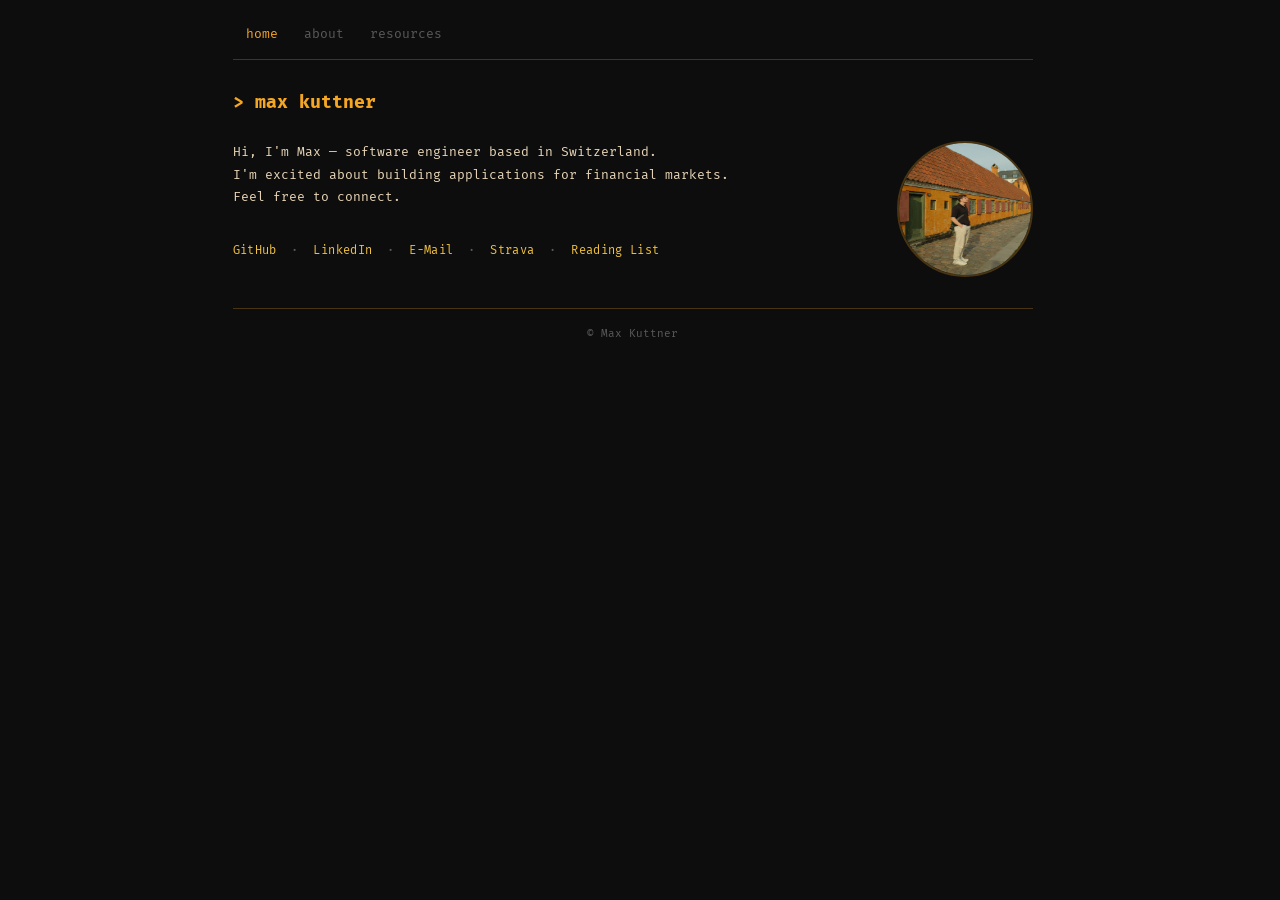
<file: index.html>
<!doctype html>
<html lang="en">
<head>
  <meta charset="UTF-8">
  <meta name="viewport" content="width=device-width, initial-scale=1.0">
  <title>max kuttner</title>
  <meta name="description" content="Personal website of Max Kuttner — software engineer based in Switzerland.">
  <link rel="icon" href="/static/favicon.ico">
  <link rel="preconnect" href="https://fonts.googleapis.com">
  <link rel="preconnect" href="https://fonts.gstatic.com" crossorigin>
  <link href="https://fonts.googleapis.com/css2?family=Fira+Mono:wght@400;700&display=swap" rel="stylesheet">
  <link rel="stylesheet" href="/static/style.css">
</head>
<body>
  <div id="container">
    <div id="top-nav">
      <ul>
        <li><a href="/" class="active">home</a></li>
        <li><a href="/about">about</a></li>
        <li><a href="/resources">resources</a></li>
      </ul>
    </div>

    <h1 class="title">&gt; max kuttner</h1>
    <img src="/static/images/profile.jpg" class="logo self-portrait" width="132" height="132" alt="Max Kuttner">

    <p class="content">
      Hi, I'm Max &mdash; software engineer based in Switzerland.
      <br>
      I'm excited about building applications for financial markets.
      <br>
      Feel free to connect.
    </p>

    <div id="socials">
      <a href="https://github.com/maxkuttner">GitHub</a>
      &nbsp;&middot;&nbsp;
      <a href="https://www.linkedin.com/in/maximilian-kuttner/">LinkedIn</a>
      &nbsp;&middot;&nbsp;
      <a href="mailto:mkuttner.public@proton.me">E-Mail</a>
      &nbsp;&middot;&nbsp;
      <a href="https://www.strava.com/athletes/150339994">Strava</a>
      &nbsp;&middot;&nbsp;
      <a href="https://www.fable.co/fabler/max-kuttner-474618015124">Reading List</a>
    </div>

    <footer>
      &copy; Max Kuttner
    </footer>
  </div>
</body>
</html>
</file>
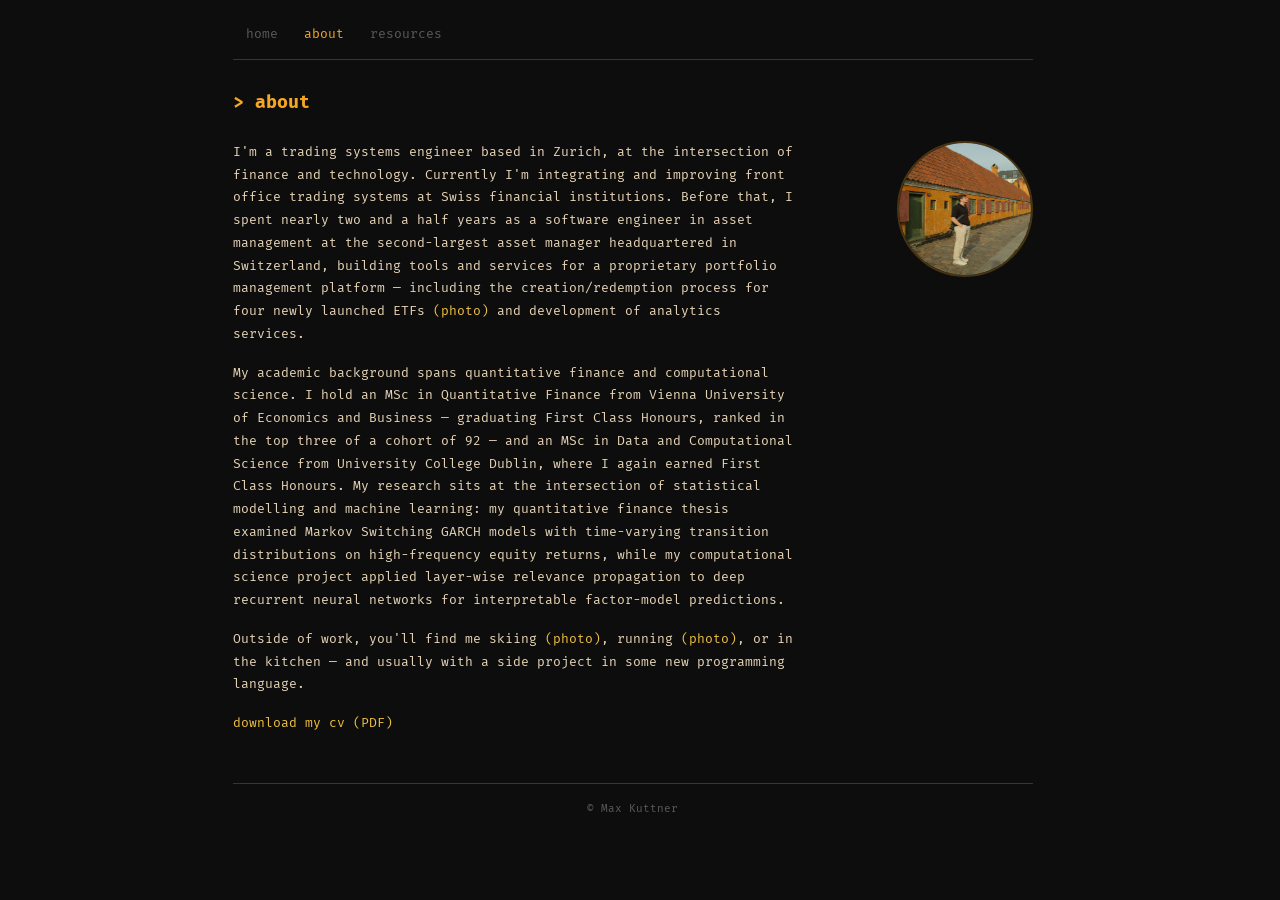
<file: about.html>
<!doctype html>
<html lang="en">
<head>
  <meta charset="UTF-8">
  <meta name="viewport" content="width=device-width, initial-scale=1.0">
  <title>about &mdash; max kuttner</title>
  <meta name="description" content="About Max Kuttner — trading systems engineer based in Zurich.">
  <link rel="icon" href="/static/favicon.ico">
  <link rel="preconnect" href="https://fonts.googleapis.com">
  <link rel="preconnect" href="https://fonts.gstatic.com" crossorigin>
  <link href="https://fonts.googleapis.com/css2?family=Fira+Mono:wght@400;700&display=swap" rel="stylesheet">
  <link rel="stylesheet" href="/static/style.css">
</head>
<body>
  <div id="container">
    <div id="top-nav">
      <ul>
        <li><a href="/">home</a></li>
        <li><a href="/about" class="active">about</a></li>
        <li><a href="/resources">resources</a></li>
      </ul>
    </div>

    <h1 class="title">&gt; about</h1>
    <img src="/static/images/profile.jpg" class="logo self-portrait" width="132" height="132" alt="Max Kuttner">

    <div class="about-content">
      <p>
        I'm a trading systems engineer based in Zurich, at the intersection of finance and technology.
        Currently I'm integrating and improving front office trading systems at Swiss financial
        institutions. Before that, I spent nearly two and a half years as a software engineer in asset
        management at the second-largest asset manager headquartered in Switzerland, building tools and
        services for a proprietary portfolio management platform — including the creation/redemption
        process for four newly launched ETFs <a href="/static/images/max_etf2.jpeg" target="_blank">(photo)</a> 
	and development of analytics services.
      </p>

      <p>
        My academic background spans quantitative finance and computational science. I hold an MSc in
        Quantitative Finance from Vienna University of Economics and Business — graduating First Class
        Honours, ranked in the top three of a cohort of 92 — and an MSc in Data and Computational
        Science from University College Dublin, where I again earned First Class Honours. My research
        sits at the intersection of statistical modelling and machine learning: my quantitative finance
        thesis examined Markov Switching GARCH models with time-varying transition distributions on
        high-frequency equity returns, while my computational science project applied layer-wise
        relevance propagation to deep recurrent neural networks for interpretable factor-model
        predictions.
      </p>

      <p>
        Outside of work, you'll find me skiing <a href="/static/images/max_ski01.jpeg" target="_blank">(photo)</a>, 
        running <a href="/static/images/max_running001.png" target="_blank">(photo)</a>, or in the kitchen — and usually with a side
        project in some new programming language.
      </p>

      <p>
        <a href="/Maximilian-Kuttner-Resume.pdf" download>download my cv (PDF)</a>
      </p>
    </div>

    <footer>
      &copy; Max Kuttner
    </footer>
  </div>
</body>
</html>
</file>
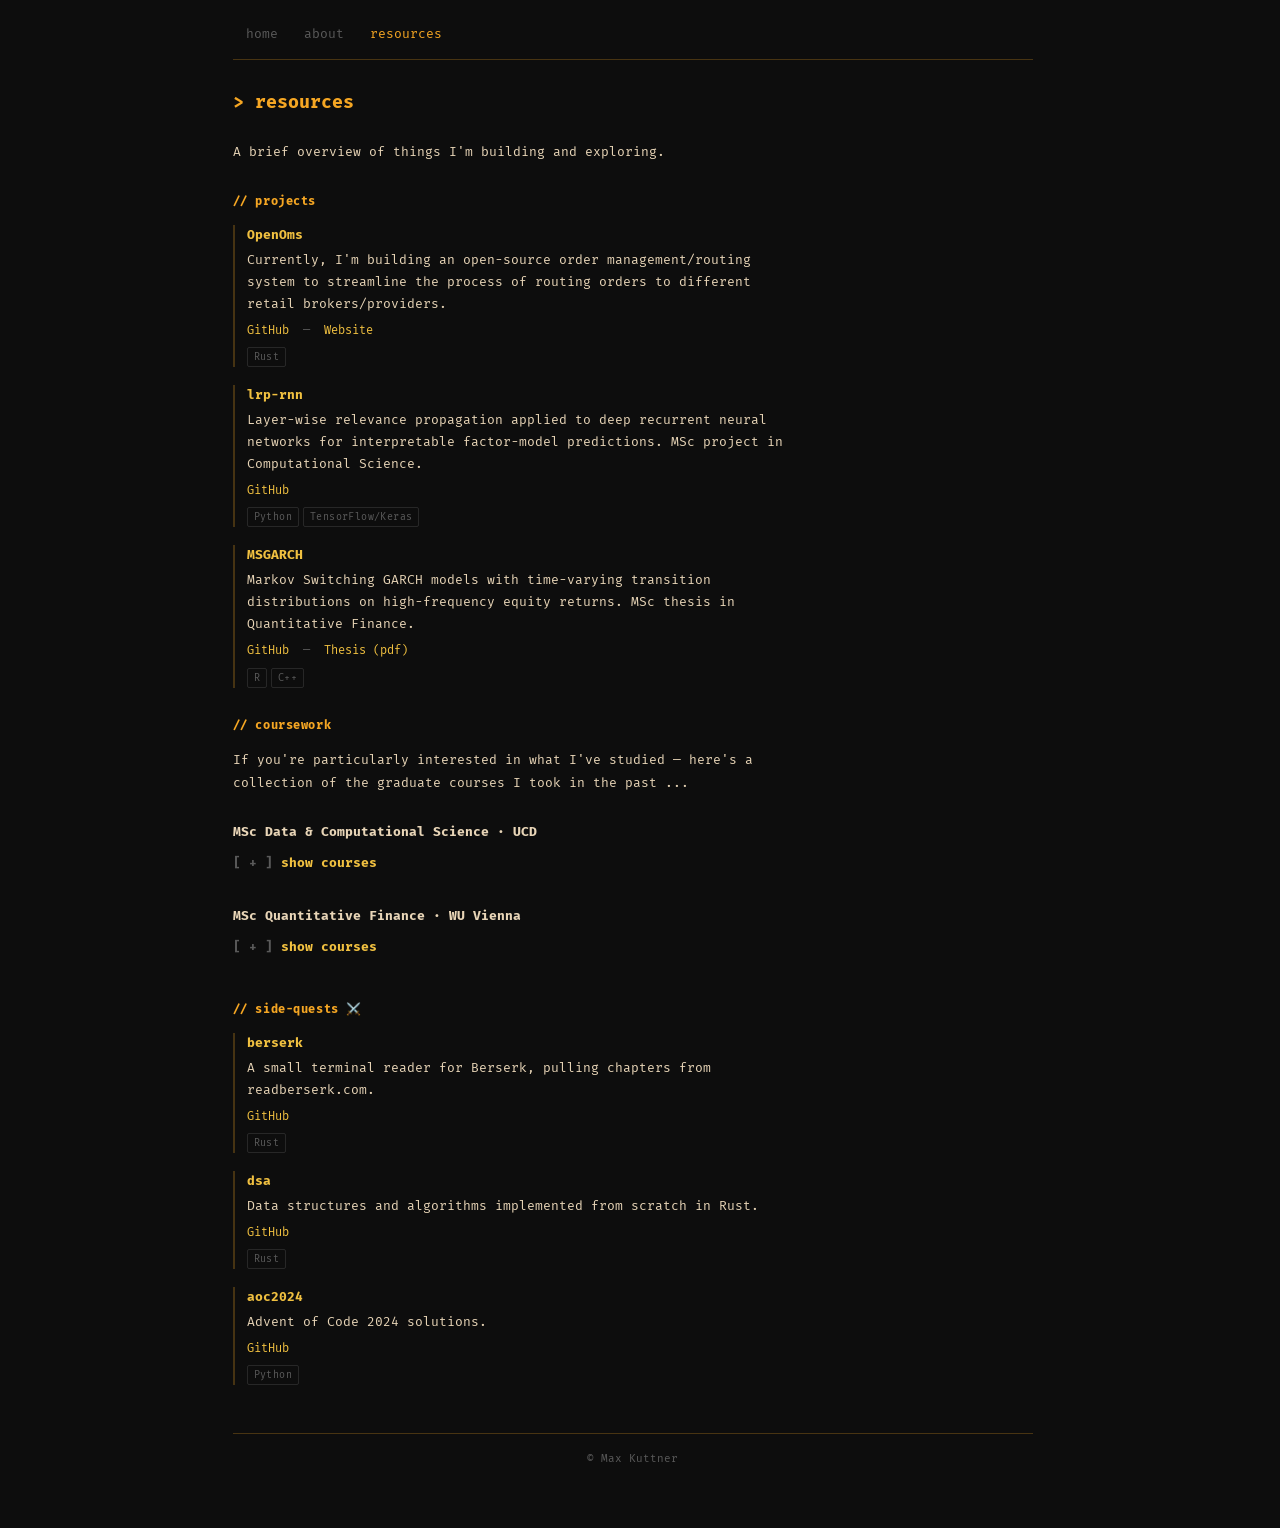
<file: resources.html>
<!doctype html>
<html lang="en">
<head>
  <meta charset="UTF-8">
  <meta name="viewport" content="width=device-width, initial-scale=1.0">
  <title>resources &mdash; max kuttner</title>
  <meta name="description" content="Projects and work by Max Kuttner — trading systems engineer based in Zurich.">
  <link rel="icon" href="/static/favicon.ico">
  <link rel="preconnect" href="https://fonts.googleapis.com">
  <link rel="preconnect" href="https://fonts.gstatic.com" crossorigin>
  <link href="https://fonts.googleapis.com/css2?family=Fira+Mono:wght@400;700&display=swap" rel="stylesheet">
  <link rel="stylesheet" href="/static/style.css">
</head>
<body>
  <div id="container">
    <div id="top-nav">
      <ul>
        <li><a href="/">home</a></li>
        <li><a href="/about">about</a></li>
        <li><a href="/resources" class="active">resources</a></li>
      </ul>
    </div>

    <h1 class="title">&gt; resources</h1>

    <div class="resources-content">
      <p class="resources-intro">
        A brief overview of things I'm building and exploring.
      </p>

      <h2 class="section-heading">// projects</h2>

      <div class="project-list">
        <div class="project-entry">
          <span class="project-name">OpenOms</span>
          <span class="project-desc">Currently, I'm building an open-source order management/routing system to streamline the process of routing orders to different retail brokers/providers.</span>
          <span class="project-links">
            <a href="https://github.com/maxkuttner/openoms">GitHub</a>
            &nbsp;&mdash;&nbsp;
            <a href="https://openoms.dev" target="_blank">Website</a>
          </span>
          <div class="lang-tags">
            <span class="lang-tag">Rust</span>
          </div>
        </div>

        <div class="project-entry">
          <span class="project-name">lrp-rnn</span>
          <span class="project-desc">Layer-wise relevance propagation applied to deep recurrent neural networks for interpretable factor-model predictions. MSc project in Computational Science.</span>
          <span class="project-links">
            <a href="https://github.com/maxkuttner/LRP-For-Deep-Recurrent-Factor-Models">GitHub</a>
          </span>
          <div class="lang-tags">
            <span class="lang-tag">Python</span>
            <span class="lang-tag">TensorFlow/Keras</span>
          </div>
        </div>

        <div class="project-entry">
          <span class="project-name">MSGARCH</span>
          <span class="project-desc">Markov Switching GARCH models with time-varying transition distributions on high-frequency equity returns. MSc thesis in Quantitative Finance.</span>
          <span class="project-links">
            <a href="https://github.com/maxkuttner/MSGARCH">GitHub</a>
            &nbsp;&mdash;&nbsp;
            <a href="/static/thesis.pdf" target="_blank">Thesis (pdf)</a>
          </span>
          <div class="lang-tags">
            <span class="lang-tag">R</span>
            <span class="lang-tag">C++</span>
          </div>
        </div>
      </div>

      <h2 class="section-heading">// coursework</h2>

      <p class="resources-intro">
        If you're particularly interested in what I've studied — here's a collection of the graduate courses I took in the past ...
      </p>

      <p class="course-group">MSc Data &amp; Computational Science &middot; UCD</p>

      <details class="course-details">
        <summary>show courses</summary>
      <div class="course-list">
        <div class="course-row">
          <div class="course-head">
            <span class="course-name">Scientific Programming Concepts</span>
            <span class="course-links">
              <a href="https://github.com/maxkuttner/sciprog_22/tree/Maximilian_Kuttner_Brightspace">GitHub</a>
              &nbsp;&mdash;&nbsp;
              <a href="https://hub.ucd.ie/usis/!W_HU_MENU.P_PUBLISH?p_tag=MODULE&MODULE=ACM40660" target="_blank">ACM40660 &middot; UCD</a>
            </span>
          </div>
          <div class="course-desc">Building and compiling programs in C for scientific research — pointers, memory management, standard libraries, version control and tooling (make, gdb, gprof), closing with an intro to Python.</div>
        </div>

        <div class="course-row">
          <div class="course-head">
            <span class="course-name">High Performance Computing</span>
            <span class="course-links">
              <a href="https://hub.ucd.ie/usis/!W_HU_MENU.P_PUBLISH?p_tag=MODULE&MODULE=ACM40640" target="_blank">ACM40640 &middot; UCD</a>
            </span>
          </div>
          <div class="course-desc">High-performance computing — devising parallel strategies and building parallel applications in C with OpenMP and MPI.</div>
        </div>

        <div class="course-row">
          <div class="course-head">
            <span class="course-name">Projects in Maths Modelling</span>
            <span class="course-links"><a href="https://hub.ucd.ie/usis/!W_HU_MENU.P_PUBLISH?p_tag=MODULE&MODULE=ACM40960" target="_blank">ACM40960 &middot; UCD</a></span>
          </div>
          <div class="course-desc">A substantial project combining computational, statistical and mathematical skills — random number generators, Monte Carlo simulation and machine learning.</div>
        </div>

        <div class="course-row">
          <div class="course-head">
            <span class="course-name">Data Programming with C</span>
            <span class="course-links"><a href="https://hub.ucd.ie/usis/!W_HU_MENU.P_PUBLISH?p_tag=MODULE&MODULE=STAT40780" target="_blank">STAT40780 &middot; UCD</a></span>
          </div>
          <div class="course-desc">Writing C and C++ and interfacing it with R via Rcpp for fast, large-scale data manipulation.</div>
        </div>

        <div class="course-row">
          <div class="course-head">
            <span class="course-name">Stochastic Models</span>
            <span class="course-links"><a href="https://hub.ucd.ie/usis/!W_HU_MENU.P_PUBLISH?p_tag=MODULE&MODULE=STAT40810" target="_blank">STAT40810 &middot; UCD</a></span>
          </div>
          <div class="course-desc">Building and assessing statistical models — model selection, nonparametric regression, survival models, Markov chains, Poisson processes and finite mixtures.</div>
        </div>

        <div class="course-row">
          <div class="course-head">
            <span class="course-name">Advanced Bayesian Analysis</span>
            <span class="course-links"><a href="https://hub.ucd.ie/usis/!W_HU_MENU.P_PUBLISH?p_tag=MODULE&MODULE=STAT40950" target="_blank">STAT40950 &middot; UCD</a></span>
          </div>
          <div class="course-desc">Advanced Bayesian inference — efficiently exploring posteriors (including intractable likelihoods) and fitting complex models to structured data.</div>
        </div>

        <div class="course-row">
          <div class="course-head">
            <span class="course-name">Optimisation in ML</span>
            <span class="course-links"><a href="https://hub.ucd.ie/usis/!W_HU_MENU.P_PUBLISH?p_tag=MODULE&MODULE=ACM40990" target="_blank">ACM40990 &middot; UCD</a></span>
          </div>
          <div class="course-desc">Continuous optimisation for machine learning — gradient and Newton-type methods, trust-region and global optimisation, implemented from scratch in Python.</div>
        </div>

        <div class="course-row">
          <div class="course-head">
            <span class="course-name">Uncertainty Quantification</span>
            <span class="course-links"><a href="https://hub.ucd.ie/usis/!W_HU_MENU.P_PUBLISH?p_tag=MODULE&MODULE=ACM41000" target="_blank">ACM41000 &middot; UCD</a></span>
          </div>
          <div class="course-desc">Modelling with ODE/PDE systems and quantifying uncertainty — the adjoint method and statistical inference for model parameters.</div>
        </div>

        <div class="course-row">
          <div class="course-head">
            <span class="course-name">Statistical Machine Learning</span>
            <span class="course-links"><a href="https://hub.ucd.ie/usis/!W_HU_MENU.P_PUBLISH?p_tag=MODULE&MODULE=STAT30270" target="_blank">STAT30270 &middot; UCD</a></span>
          </div>
          <div class="course-desc">Statistical learning in R — classification, tree-based and ensemble methods, SVMs, clustering and matrix factorisation.</div>
        </div>

        <div class="course-row">
          <div class="course-head">
            <span class="course-name">Multivariate Analysis</span>
            <span class="course-links"><a href="https://hub.ucd.ie/usis/!W_HU_MENU.P_PUBLISH?p_tag=MODULE&MODULE=STAT40150" target="_blank">STAT40150 &middot; UCD</a></span>
          </div>
          <div class="course-desc">Multivariate statistical methods — clustering, classification, multidimensional scaling, PCA and factor analysis.</div>
        </div>

        <div class="course-row">
          <div class="course-head">
            <span class="course-name">Bayesian Analysis</span>
            <span class="course-links"><a href="https://hub.ucd.ie/usis/!W_HU_MENU.P_PUBLISH?p_tag=MODULE&MODULE=STAT40850" target="_blank">STAT40850 &middot; UCD</a></span>
          </div>
          <div class="course-desc">Bayesian statistics — Bayesian linear regression, hierarchical models and model comparison.</div>
        </div>

        <div class="course-row">
          <div class="course-head">
            <span class="course-name">Machine Learning &amp; AI</span>
            <span class="course-links"><a href="https://hub.ucd.ie/usis/!W_HU_MENU.P_PUBLISH?p_tag=MODULE&MODULE=STAT40970" target="_blank">STAT40970 &middot; UCD</a></span>
          </div>
          <div class="course-desc">Machine learning and AI including deep learning — implemented in R with keras and benchmarked on out-of-sample prediction.</div>
        </div>

        <div class="course-row">
          <div class="course-head">
            <span class="course-name">Numerical Algorithms</span>
            <span class="course-links"><a href="https://hub.ucd.ie/usis/!W_HU_MENU.P_PUBLISH?p_tag=MODULE&MODULE=ACM40290" target="_blank">ACM40290 &middot; UCD</a></span>
          </div>
          <div class="course-desc">Numerical methods for linear systems, quadrature, nonlinear and optimisation problems, interpolation and differential equations.</div>
        </div>

        <div class="course-row">
          <div class="course-head">
            <span class="course-name">Applied Matrix Theory</span>
            <span class="course-links"><a href="https://hub.ucd.ie/usis/!W_HU_MENU.P_PUBLISH?p_tag=MODULE&MODULE=MATH40550" target="_blank">MATH40550 &middot; UCD</a></span>
          </div>
          <div class="course-desc">Matrix theory — eigenvalues, matrix norms, Schur and singular value decompositions, conditioning and positive-definite matrices.</div>
        </div>

        <div class="course-row">
          <div class="course-head">
            <span class="course-name">Modern Regression Analysis</span>
            <span class="course-links"><a href="https://hub.ucd.ie/usis/!W_HU_MENU.P_PUBLISH?p_tag=MODULE&MODULE=STAT20230" target="_blank">STAT20230 &middot; UCD</a></span>
          </div>
          <div class="course-desc">Regression modelling in R — model fitting and interpretation, diagnostics, model selection and ANOVA.</div>
        </div>

        <div class="course-row">
          <div class="course-head">
            <span class="course-name">Data Programming with Python</span>
            <span class="course-links"><a href="https://hub.ucd.ie/usis/!W_HU_MENU.P_PUBLISH?p_tag=MODULE&MODULE=STAT40800" target="_blank">STAT40800 &middot; UCD</a></span>
          </div>
          <div class="course-desc">Data programming in Python — manipulation, visualisation, regression, classification, machine learning, APIs and web scraping.</div>
        </div>
      </div>
      </details>

      <p class="course-group">MSc Quantitative Finance &middot; WU Vienna</p>

      <details class="course-details">
        <summary>show courses</summary>
      <div class="course-list">
        <div class="course-row">
          <div class="course-head">
            <span class="course-name">Mathematics I</span>
            <span class="course-links"><a href="https://learn.wu.ac.at/vvz/" target="_blank">WU Vienna</a></span>
          </div>
        </div>

        <div class="course-row">
          <div class="course-head">
            <span class="course-name">Mathematics II</span>
            <span class="course-links"><a href="https://learn.wu.ac.at/vvz/" target="_blank">WU Vienna</a></span>
          </div>
        </div>

        <div class="course-row">
          <div class="course-head">
            <span class="course-name">Probability</span>
            <span class="course-links"><a href="https://learn.wu.ac.at/vvz/" target="_blank">WU Vienna</a></span>
          </div>
        </div>

        <div class="course-row">
          <div class="course-head">
            <span class="course-name">Statistics I</span>
            <span class="course-links"><a href="https://learn.wu.ac.at/vvz/" target="_blank">WU Vienna</a></span>
          </div>
        </div>

        <div class="course-row">
          <div class="course-head">
            <span class="course-name">Statistics II</span>
            <span class="course-links"><a href="https://learn.wu.ac.at/vvz/" target="_blank">WU Vienna</a></span>
          </div>
        </div>

        <div class="course-row">
          <div class="course-head">
            <span class="course-name">Computing</span>
            <span class="course-links"><a href="https://learn.wu.ac.at/vvz/" target="_blank">WU Vienna</a></span>
          </div>
        </div>

        <div class="course-row">
          <div class="course-head">
            <span class="course-name">Econometrics</span>
            <span class="course-links"><a href="https://learn.wu.ac.at/vvz/" target="_blank">WU Vienna</a></span>
          </div>
        </div>

        <div class="course-row">
          <div class="course-head">
            <span class="course-name">Financial Econometrics</span>
            <span class="course-links"><a href="https://learn.wu.ac.at/vvz/" target="_blank">WU Vienna</a></span>
          </div>
        </div>

        <div class="course-row">
          <div class="course-head">
            <span class="course-name">Microeconomics</span>
            <span class="course-links"><a href="https://learn.wu.ac.at/vvz/" target="_blank">WU Vienna</a></span>
          </div>
        </div>

        <div class="course-row">
          <div class="course-head">
            <span class="course-name">Financial Markets and Instruments</span>
            <span class="course-links"><a href="https://learn.wu.ac.at/vvz/" target="_blank">WU Vienna</a></span>
          </div>
        </div>

        <div class="course-row">
          <div class="course-head">
            <span class="course-name">Principles of Finance</span>
            <span class="course-links"><a href="https://learn.wu.ac.at/vvz/" target="_blank">WU Vienna</a></span>
          </div>
        </div>

        <div class="course-row">
          <div class="course-head">
            <span class="course-name">Corporate Finance</span>
            <span class="course-links"><a href="https://learn.wu.ac.at/vvz/" target="_blank">WU Vienna</a></span>
          </div>
        </div>

        <div class="course-row">
          <div class="course-head">
            <span class="course-name">Continuous Time Finance I</span>
            <span class="course-links"><a href="https://learn.wu.ac.at/vvz/" target="_blank">WU Vienna</a></span>
          </div>
        </div>

        <div class="course-row">
          <div class="course-head">
            <span class="course-name">Continuous Time Finance II</span>
            <span class="course-links"><a href="https://learn.wu.ac.at/vvz/" target="_blank">WU Vienna</a></span>
          </div>
        </div>

        <div class="course-row">
          <div class="course-head">
            <span class="course-name">Asset Pricing</span>
            <span class="course-links"><a href="https://learn.wu.ac.at/vvz/" target="_blank">WU Vienna</a></span>
          </div>
        </div>

        <div class="course-row">
          <div class="course-head">
            <span class="course-name">Game Theory</span>
            <span class="course-links"><a href="https://learn.wu.ac.at/vvz/" target="_blank">WU Vienna</a></span>
          </div>
        </div>

        <div class="course-row">
          <div class="course-head">
            <span class="course-name">Paper Reading and Writing</span>
            <span class="course-links"><a href="https://learn.wu.ac.at/vvz/" target="_blank">WU Vienna</a></span>
          </div>
        </div>

        <div class="course-row">
          <div class="course-head">
            <span class="course-name">Research Seminar I</span>
            <span class="course-links"><a href="https://learn.wu.ac.at/vvz/" target="_blank">WU Vienna</a></span>
          </div>
        </div>
      </div>
      </details>

      <h2 class="section-heading">// side-quests ⚔️</h2>

      <div class="project-list">
        <div class="project-entry">
          <span class="project-name">berserk</span>
          <span class="project-desc">A small terminal reader for Berserk, pulling chapters from readberserk.com.</span>
          <span class="project-links">
            <a href="https://github.com/maxkuttner/berserk">GitHub</a>
          </span>
          <div class="lang-tags">
            <span class="lang-tag">Rust</span>
          </div>
        </div>

        <div class="project-entry">
          <span class="project-name">dsa</span>
          <span class="project-desc">Data structures and algorithms implemented from scratch in Rust.</span>
          <span class="project-links">
            <a href="https://github.com/maxkuttner/dsa">GitHub</a>
          </span>
          <div class="lang-tags">
            <span class="lang-tag">Rust</span>
          </div>
        </div>

        <div class="project-entry">
          <span class="project-name">aoc2024</span>
          <span class="project-desc">Advent of Code 2024 solutions.</span>
          <span class="project-links">
            <a href="https://github.com/maxkuttner/AOC2024">GitHub</a>
          </span>
          <div class="lang-tags">
            <span class="lang-tag">Python</span>
          </div>
        </div>
      </div>

    </div>

    <footer>
      &copy; Max Kuttner
    </footer>
  </div>
</body>
</html>
</file>
<file: static/style.css>
:root {
  --bg:      #0d0d0d;
  --text:    #e8d5b7;   /* warm off-white */
  --heading: #f5a623;   /* amber */
  --link:    #f0c040;   /* gold */
  --dim:     #5a5a5a;   /* muted */
  --border:  rgba(245, 166, 35, 0.25);
}

* {
  margin: 0;
  padding: 0;
}

html {
  scrollbar-gutter: stable;
  overflow-y: scroll;
}

ul {
  list-style-type: none;
}

body {
  background-color: var(--bg);
  color: var(--text);
  font-family: "Fira Mono", monospace;
  font-size: 13px;
  line-height: 1.6;
}

b, strong, h1, h2, h3, h4, h5, h6 {
  font-weight: 700;
}

#container {
  position: relative;
  margin: 10px auto 0;
  max-width: 800px;
  padding: 0 16px 60px;
}

a, a:visited {
  color: var(--link);
  text-decoration: none;
}

a:hover {
  text-decoration: underline;
}

/* nav */
#top-nav {
  border-bottom: 1px solid var(--border);
  margin-bottom: 28px;
  overflow: hidden;
}

#top-nav > ul > li {
  float: left;
}

#top-nav > ul > li.right {
  float: right;
}

#top-nav > ul > li > a {
  display: block;
  color: var(--dim);
  padding: 14px 13px;
  text-decoration: none;
  transition: color 0.15s;
}

#top-nav > ul > li > a:hover {
  color: var(--text);
  text-decoration: none;
}

#top-nav > ul > li > a.active {
  color: var(--heading);
}

/* page heading */
h1.title {
  color: var(--heading);
  margin-bottom: 24px;
  font-size: 1.4em;
}

/* profile image */
.logo {
  float: right;
  margin-left: 16px;
  margin-bottom: 12px;
}

.self-portrait {
  border-radius: 50%;
  border: 2px solid var(--border);
}

/* content */
p.content,
.about-content p {
  font-size: 13px;
  line-height: 1.75;
  color: var(--text);
}

p.content {
  max-width: 560px;
}

/* socials */
#socials {
  margin-top: 32px;
  color: var(--dim);
  font-size: 12px;
  letter-spacing: 0.03em;
}

#socials a {
  color: var(--link);
}

/* divider */
.divider {
  border: 0;
  border-top: 1px solid var(--border);
  margin: 32px 0;
}

/* footer */
footer {
  margin-top: 48px;
  padding-top: 16px;
  border-top: 1px solid var(--border);
  font-size: 11px;
  color: var(--dim);
  text-align: center;
}

footer a {
  color: var(--dim);
}

footer a:hover {
  color: var(--text);
  text-decoration: none;
}

/* about page */
.about-content {
  max-width: 560px;
  margin-top: 8px;
}

.about-content p {
  margin-bottom: 16px;
}

/* resources page */
.resources-content {
  max-width: 560px;
  margin-top: 8px;
}

.resources-intro {
  margin-bottom: 28px;
  color: var(--text);
  line-height: 1.75;
}

.section-heading {
  font-size: 12px;
  font-weight: 700;
  color: var(--heading);
  letter-spacing: 0.05em;
  margin-bottom: 14px;
  margin-top: 28px;
}

.project-list {
  margin-bottom: 8px;
}

.project-entry {
  display: flex;
  flex-direction: column;
  margin-bottom: 18px;
  padding-left: 12px;
  border-left: 2px solid var(--border);
}

.project-name {
  color: var(--link);
  font-weight: 700;
  margin-bottom: 3px;
}

.project-desc {
  color: var(--text);
  line-height: 1.7;
}

.project-links {
  margin-top: 6px;
  font-size: 12px;
  color: var(--dim);
}

.project-links a {
  color: var(--link);
}

.lang-tags {
  display: flex;
  flex-wrap: wrap;
  gap: 4px;
  margin-top: 7px;
}

.lang-tag {
  font-size: 10px;
  color: var(--dim);
  border: 1px solid rgba(90, 90, 90, 0.35);
  padding: 1px 6px;
  border-radius: 2px;
  letter-spacing: 0.04em;
}

.course-group {
  color: var(--text);
  font-weight: 700;
  font-size: 13px;
  margin-top: 18px;
  margin-bottom: 10px;
}

.course-details {
  margin-bottom: 8px;
}

.course-details > summary {
  cursor: pointer;
  color: var(--link);
  font-weight: 700;
  list-style: none;
  user-select: none;
  margin-bottom: 14px;
}

.course-details > summary::-webkit-details-marker {
  display: none;
}

.course-details > summary::before {
  content: "[ + ] ";
  color: var(--dim);
}

.course-details[open] > summary::before {
  content: "[ \2212 ] ";
}

.course-details[open] > summary {
  margin-bottom: 18px;
}

.course-list {
  margin-bottom: 8px;
}

.course-row {
  padding-left: 12px;
  border-left: 2px solid var(--border);
  margin-bottom: 12px;
}

.course-head {
  display: flex;
  flex-wrap: wrap;
  align-items: baseline;
  gap: 8px;
}

.course-name {
  color: var(--text);
  font-weight: 700;
}

.course-links {
  font-size: 12px;
  color: var(--dim);
}

.course-links a {
  color: var(--link);
}

.course-desc {
  color: var(--dim);
  font-size: 13px;
  line-height: 1.6;
  margin-top: 2px;
}


/* 404 */
.error-msg {
  margin: 40px 0 20px;
}

@media (max-width: 650px) {
  .logo {
    float: none;
    display: block;
    margin: 0 0 20px;
  }

  .hide-mobile {
    display: none;
  }
}
</file>
